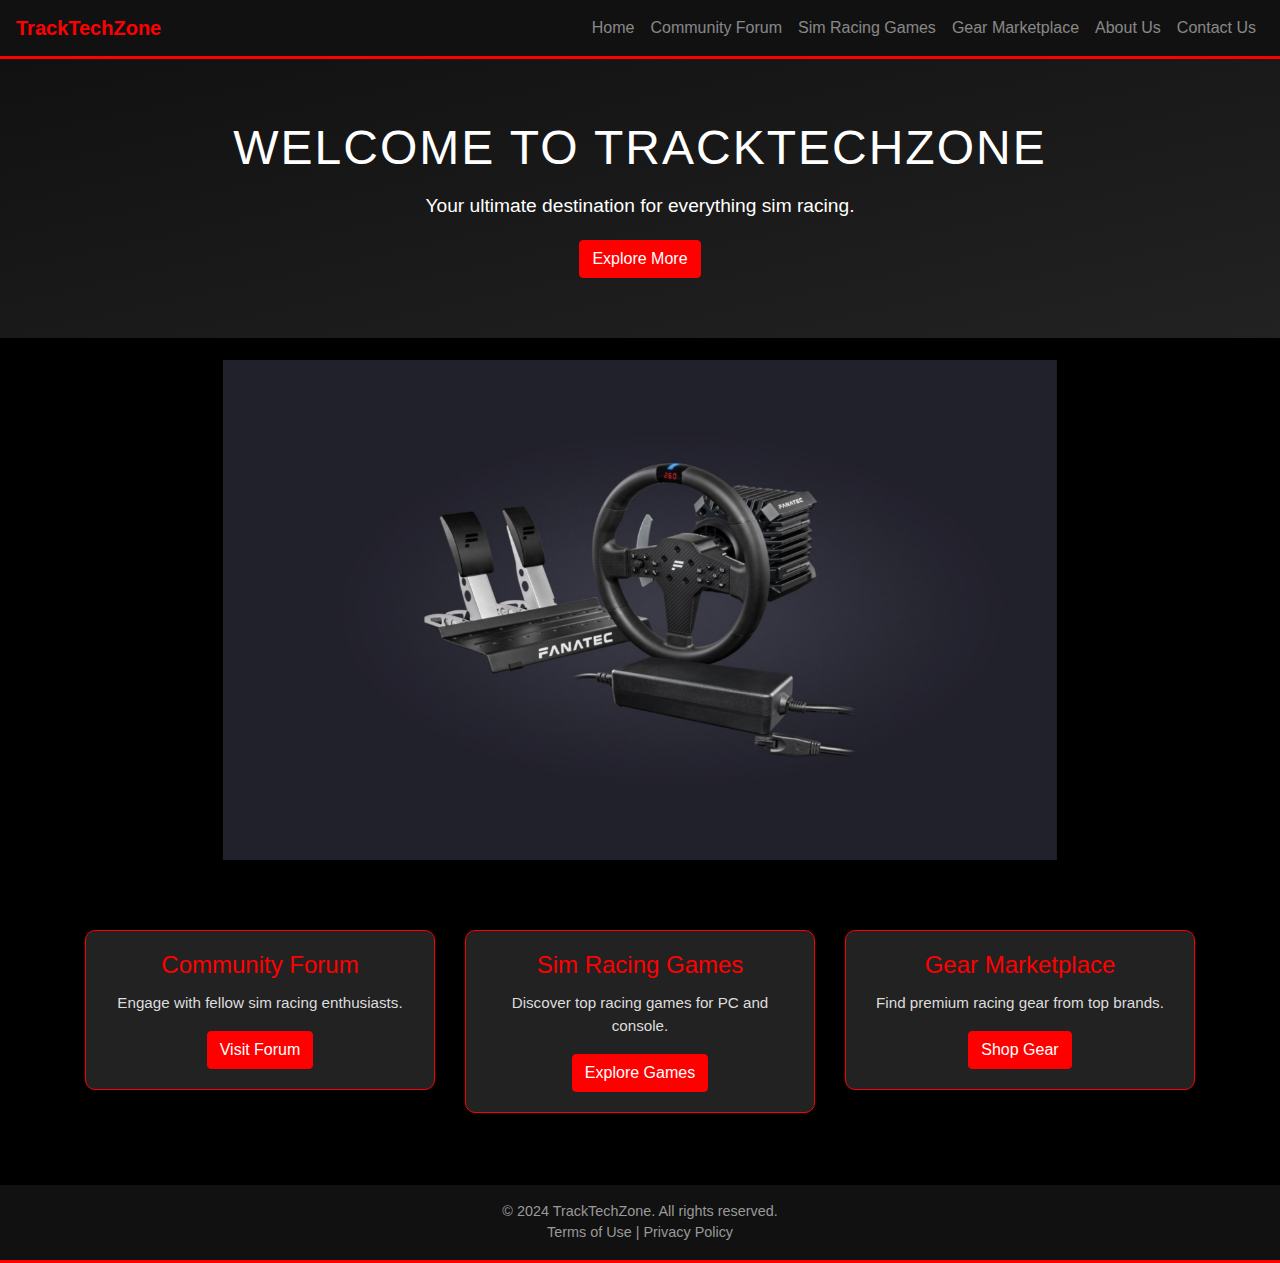
<file: index.html>
<!DOCTYPE html>
<!--DEVELOPER: Chul Huh, IS117-003, Fall 2024-->
<html lang="en">
  <head>
    <meta charset="UTF-8" />
    <meta name="viewport" content="width=device-width, initial-scale=1.0" />
    <title>TrackTechZone</title>
    <link
      href="https://stackpath.bootstrapcdn.com/bootstrap/4.5.2/css/bootstrap.min.css"
      rel="stylesheet"
    />
    <link href="styles.css" rel="stylesheet" />
  </head>
  <body>
    <!-- Navbar -->
    <nav class="navbar navbar-expand-lg navbar-dark">
        <a class="navbar-brand" href="index.html">TrackTechZone</a>
        <button class="navbar-toggler" type="button" data-toggle="collapse" data-target="#navbarNav" aria-controls="navbarNav" aria-expanded="false" aria-label="Toggle navigation">
            <span class="navbar-toggler-icon"></span>
        </button>
        <div class="collapse navbar-collapse" id="navbarNav">
            <ul class="navbar-nav ml-auto">
                <li class="nav-item"><a class="nav-link" href="index.html">Home</a></li>
                <li class="nav-item"><a class="nav-link" href="https://www.reddit.com/r/simracing/">Community Forum</a></li>
                <li class="nav-item"><a class="nav-link" href="https://store.steampowered.com/category/racing_sim/">Sim Racing Games</a></li>
                <li class="nav-item"><a class="nav-link" href="GearMarketplace.html">Gear Marketplace</a></li>
                <li class="nav-item"><a class="nav-link" href="AboutUs.html">About Us</a></li>
                <li class="nav-item"><a class="nav-link" href="ContactUs.html">Contact Us</a></li>
            </ul>
        </div>
    </nav>

    <!-- Hero Section -->
    <section class="hero">
        <h1>Welcome to TrackTechZone</h1>
        <p>Your ultimate destination for everything sim racing.</p>
        <a href="GearMarketplace.html" class="btn btn-primary">Explore More</a>
    </section>
    <!-- Image Carousel -->
<div id="carouselExampleSlidesOnly" class="carousel slide" data-ride="carousel" data-interval="2000">
    <div class="carousel-inner">
      <!-- First Image with Link -->
      <div class="carousel-item active">
        <a href="https://fanatec.com/us-en/ready2race/csl-dd-qr2-ready2race-bundle-for-pc-8-nm" target="_blank">
          <img src="pic/FanatecCSLDDQR2.jpg" alt="Fanatec CSL DD QR2">
        </a>
      </div>
      <!-- Second Image with Link -->
      <div class="carousel-item">
        <a href="https://mozaracing.com/product/r5-bundle/" target="_blank">
          <img src="pic/MozaR5Buncel.webp" alt="Moza R5 Bundle">
        </a>
      </div>
      <!-- Third Image with Link -->
      <div class="carousel-item">
        <a href="https://www.thrustmaster.com/en-us/products/t598/" target="_blank">
          <img src="pic/Thrustmaster t598.webp" alt="Thrustmaster t598">
        </a>
      </div>
    </div>
  </div>
  
  

    <!-- Features Overview Section -->
    <section id="features" class="container py-5">
        <div class="row text-center">
            <div class="col-md-4">
                <div class="card text-white mb-4">
                    <div class="card-body">
                        <h5 class="card-title">Community Forum</h5>
                        <p class="card-text">Engage with fellow sim racing enthusiasts.</p>
                        <a href="https://www.reddit.com/r/simracing/" class="btn btn-primary">Visit Forum</a>
                    </div>
                </div>
            </div>
            <div class="col-md-4">
                <div class="card text-white mb-4">
                    <div class="card-body">
                        <h5 class="card-title">Sim Racing Games</h5>
                        <p class="card-text">Discover top racing games for PC and console.</p>
                        <a href="https://store.steampowered.com/category/racing_sim/" class="btn btn-primary">Explore Games</a>
                    </div>
                </div>
            </div>
            <div class="col-md-4">
                <div class="card text-white mb-4">
                    <div class="card-body">
                        <h5 class="card-title">Gear Marketplace</h5>
                        <p class="card-text">Find premium racing gear from top brands.</p>
                        <a href="GearMarketplace.html" class="btn btn-primary">Shop Gear</a>
                    </div>
                </div>
            </div>
        </div>
    </section>

    <!-- Footer -->
    <footer class="footer text-center py-3">
        <p>© 2024 TrackTechZone. All rights reserved.</p>
        <p>Terms of Use | Privacy Policy</p>
    </footer>
    
  

    <!-- Bootstrap JS, Popper.js, and jQuery -->
    <script src="https://code.jquery.com/jquery-3.5.1.slim.min.js"></script>
    <script src="https://cdn.jsdelivr.net/npm/@popperjs/core@2.6.0/dist/umd/popper.min.js"></script>
    <script src="https://stackpath.bootstrapcdn.com/bootstrap/4.5.2/js/bootstrap.min.js"></script>
</body>
</html>
</html>
</file>
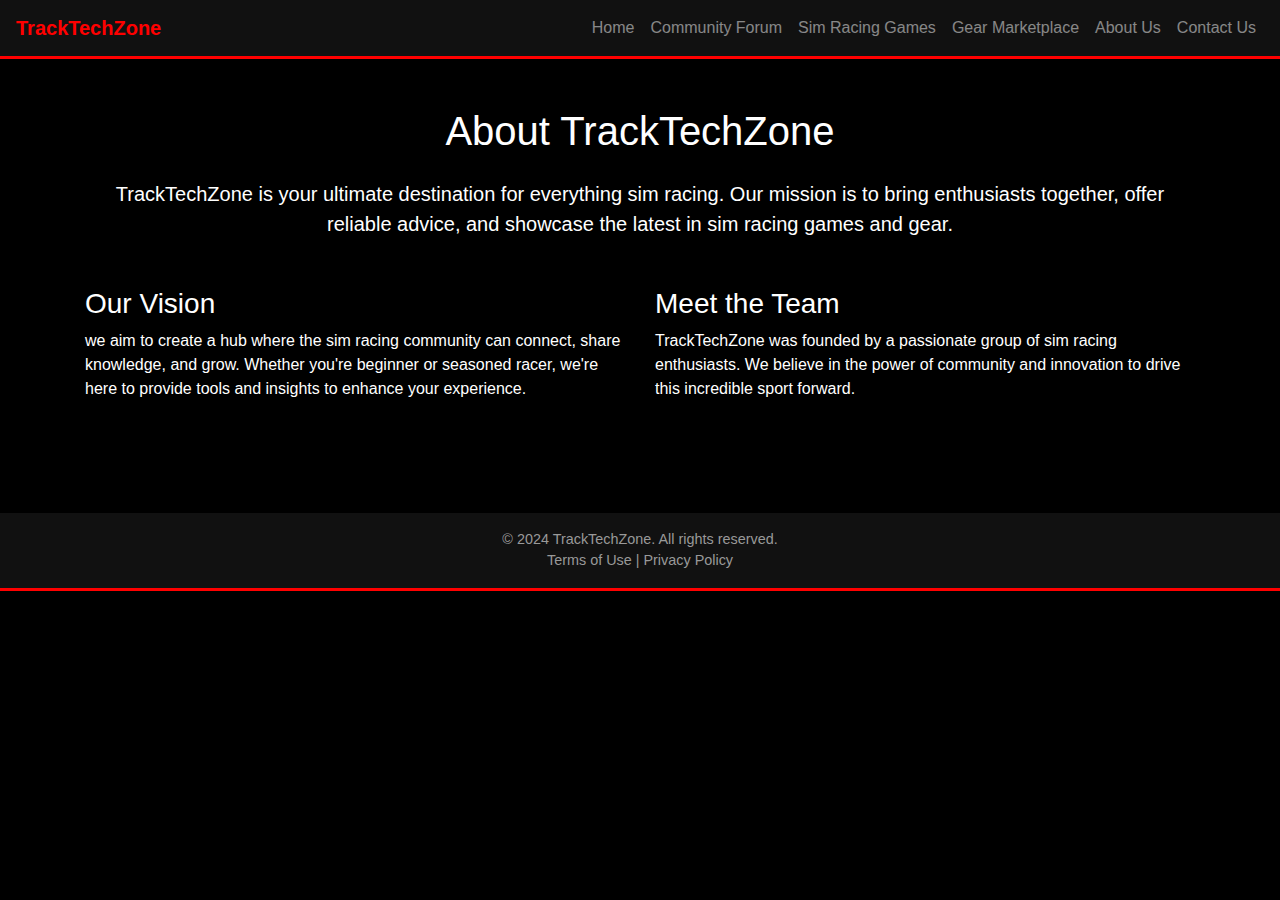
<file: AboutUs.html>
<!DOCTYPE html>
<!--DEVELOPER: Chul Huh, IS117-003, Fall 2024-->
<html lang="en">
  <head>
    <title>About Us - TrackTechZone</title>

    <link
      href="https://stackpath.bootstrapcdn.com/bootstrap/4.5.2/css/bootstrap.min.css"
      rel="stylesheet"
    />
    <link href="styles.css" rel="stylesheet" />
  </head>
  <body>
    <!-- Navbar -->
    <nav class="navbar navbar-expand-lg navbar-dark">
      <a class="navbar-brand" href="MainWebsite.html">TrackTechZone</a>
      <button
        class="navbar-toggler"
        type="button"
        data-toggle="collapse"
        data-target="#navbarNav"
        aria-controls="navbarNav"
        aria-expanded="false"
        aria-label="Toggle navigation"
      >
        <span class="navbar-toggler-icon"></span>
      </button>
      <div class="collapse navbar-collapse" id="navbarNav">
        <ul class="navbar-nav ml-auto">
          <li class="nav-item">
            <a class="nav-link" href="MainWebsite.html">Home</a>
          </li>
          <li class="nav-item">
            <a class="nav-link" href="https://www.reddit.com/r/simracing/"
              >Community Forum</a
            >
          </li>
          <li class="nav-item">
            <a
              class="nav-link"
              href="https://store.steampowered.com/category/racing_sim/"
              >Sim Racing Games</a
            >
          </li>
          <li class="nav-item">
            <a class="nav-link" href="GearMarketplace.html">Gear Marketplace</a>
          </li>
          <li class="nav-item">
            <a class="nav-link" href="AboutUs.html">About Us</a>
          </li>
          <li class="nav-item">
            <a class="nav-link" href="ContactUs.html">Contact Us</a>
          </li>
        </ul>
      </div>
    </nav>
    <!-- About us stuff -->
    <section class="about-us container py-5">
      <h1 class="text-center mb-4">About TrackTechZone</h1>
      <p class="lead text-center">
        TrackTechZone is your ultimate destination for everything sim racing.
        Our mission is to bring enthusiasts together, offer reliable advice, and
        showcase the latest in sim racing games and gear.
      </p>
      <div class="row my-5">
        <div class="col-md-6">
          <h3>Our Vision</h3>
          <p>
            we aim to create a hub where the sim racing community can connect,
            share knowledge, and grow. Whether you're beginner or seasoned
            racer, we're here to provide tools and insights to enhance your
            experience.
          </p>
        </div>
        <div class="col-md-6">
          <h3>Meet the Team</h3>
          <p>
            TrackTechZone was founded by a passionate group of sim racing
            enthusiasts. We believe in the power of community and innovation to
            drive this incredible sport forward.
          </p>
        </div>
      </div>
    </section>

    <footer class="footer text-center py-3">
      <p>&copy; 2024 TrackTechZone. All rights reserved.</p>
      <p>Terms of Use | Privacy Policy</p>
    </footer>

    <script src="https://code.jquery.com/jquery-3.5.1.slim.min.js"></script>
    <script src="https://cdn.jsdelivr.net/npm/@popperjs/core@2.6.0/dist/umd/popper.min.js"></script>
    <script src="https://stackpath.bootstrapcdn.com/bootstrap/4.5.2/js/bootstrap.min.js"></script>
  </body>
</html>
</file>
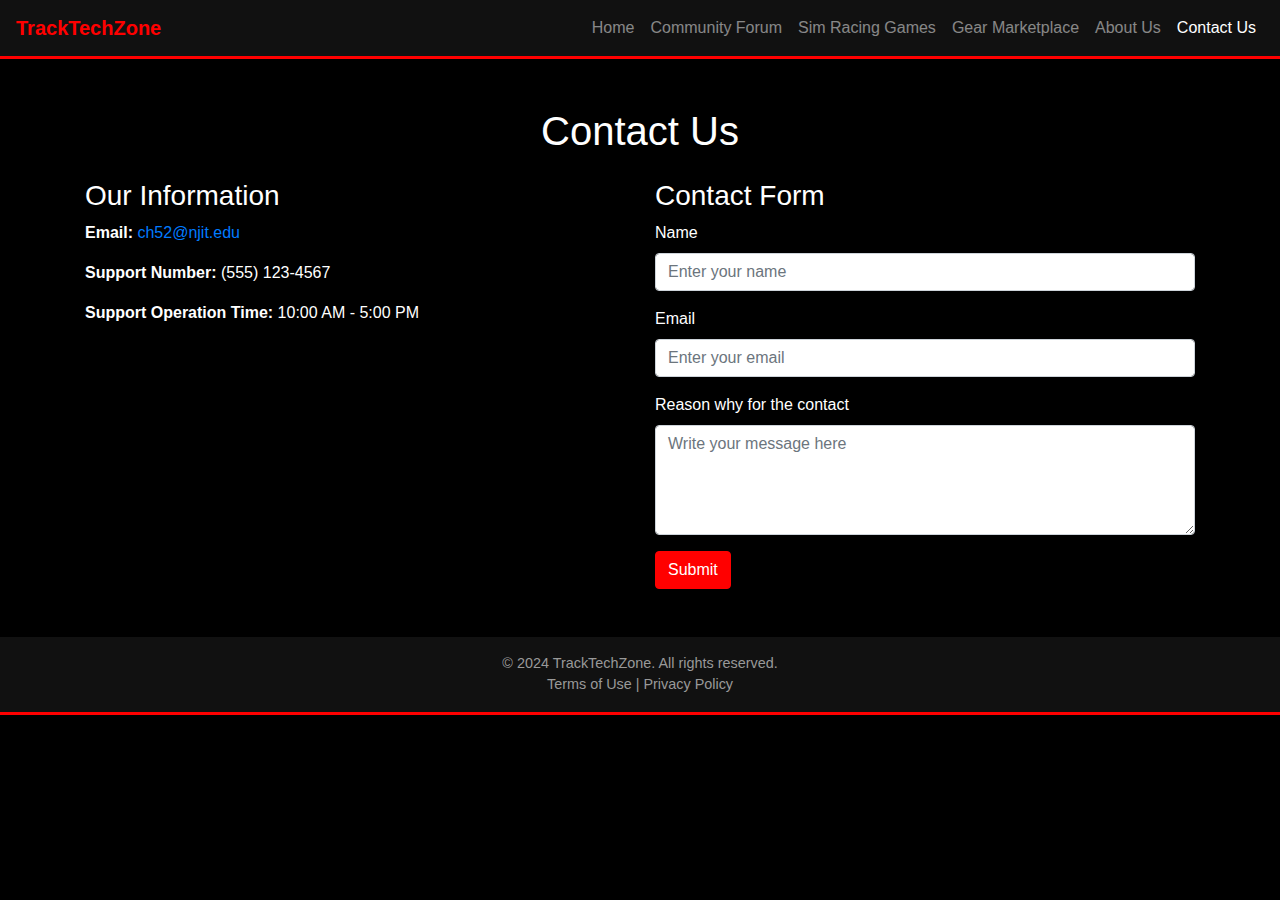
<file: ContactUs.html>
<!DOCTYPE html>
<!--DEVELOPER: Chul Huh, IS117-003, Fall 2024-->
<html lang="en">
  <head>
    <meta charset="UTF-8" />
    <meta name="viewport" content="width=device-width, initial-scale=1.0" />
    <title>Contact Us - TrackTechZone</title>
    <link
      href="https://stackpath.bootstrapcdn.com/bootstrap/4.5.2/css/bootstrap.min.css"
      rel="stylesheet"
    />
    <link href="styles.css" rel="stylesheet" />
  </head>
  <body>
    <!-- Navbar -->
    <nav class="navbar navbar-expand-lg navbar-dark">
      <a class="navbar-brand" href="index.html">TrackTechZone</a>
      <button
        class="navbar-toggler"
        type="button"
        data-toggle="collapse"
        data-target="#navbarNav"
        aria-controls="navbarNav"
        aria-expanded="false"
        aria-label="Toggle navigation"
      >
        <span class="navbar-toggler-icon"></span>
      </button>
      <div class="collapse navbar-collapse" id="navbarNav">
        <ul class="navbar-nav ml-auto">
          <li class="nav-item">
            <a class="nav-link" href="index.html">Home</a>
          </li>
          <li class="nav-item">
            <a class="nav-link" href="https://www.reddit.com/r/simracing/"
              >Community Forum</a
            >
          </li>
          <li class="nav-item">
            <a class="nav-link" href="SimRacingGame.html">Sim Racing Games</a>
          </li>
          <li class="nav-item">
            <a class="nav-link" href="GearMarketplace.html">Gear Marketplace</a>
          </li>
          <li class="nav-item">
            <a class="nav-link" href="AboutUs.html">About Us</a>
          </li>
          <li class="nav-item active">
            <a class="nav-link" href="ContactUs.html">Contact Us</a>
          </li>
        </ul>
      </div>
    </nav>

    <!-- Contact Information -->
    <div class="container my-5">
      <h1 class="text-center mb-4">Contact Us</h1>
      <div class="row">
        <div class="col-md-6">
          <h3>Our Information</h3>
          <p>
            <strong>Email:</strong>
            <a href="mailto:ch52@njit.edu">ch52@njit.edu</a>
          </p>
          <p><strong>Support Number:</strong> (555) 123-4567</p>
          <p><strong>Support Operation Time:</strong> 10:00 AM - 5:00 PM</p>
        </div>
        <div class="col-md-6">
          <h3>Contact Form</h3>
          <form>
            <div class="form-group">
              <label for="name">Name</label>
              <input
                type="text"
                class="form-control"
                id="name"
                placeholder="Enter your name"
              />
            </div>
            <div class="form-group">
              <label for="email">Email</label>
              <input
                type="email"
                class="form-control"
                id="email"
                placeholder="Enter your email"
              />
            </div>
            <div class="form-group">
              <label for="message">Reason why for the contact</label>
              <textarea
                class="form-control"
                id="message"
                rows="4"
                placeholder="Write your message here"
              ></textarea>
            </div>
            <button type="submit" class="btn btn-primary">Submit</button>
          </form>
        </div>
      </div>
    </div>

    <!-- Footer -->
    <footer class="footer text-center py-3">
      <p>&copy 2024 TrackTechZone. All rights reserved.</p>
      <p>Terms of Use | Privacy Policy</p>
    </footer>

    <!-- Bootstrap JS, Popper.js, and jQuery -->
    <script src="https://code.jquery.com/jquery-3.5.1.slim.min.js"></script>
    <script src="https://cdn.jsdelivr.net/npm/@popperjs/core@2.6.0/dist/umd/popper.min.js"></script>
    <script src="https://stackpath.bootstrapcdn.com/bootstrap/4.5.2/js/bootstrap.min.js"></script>
  </body>
</html>
</file>
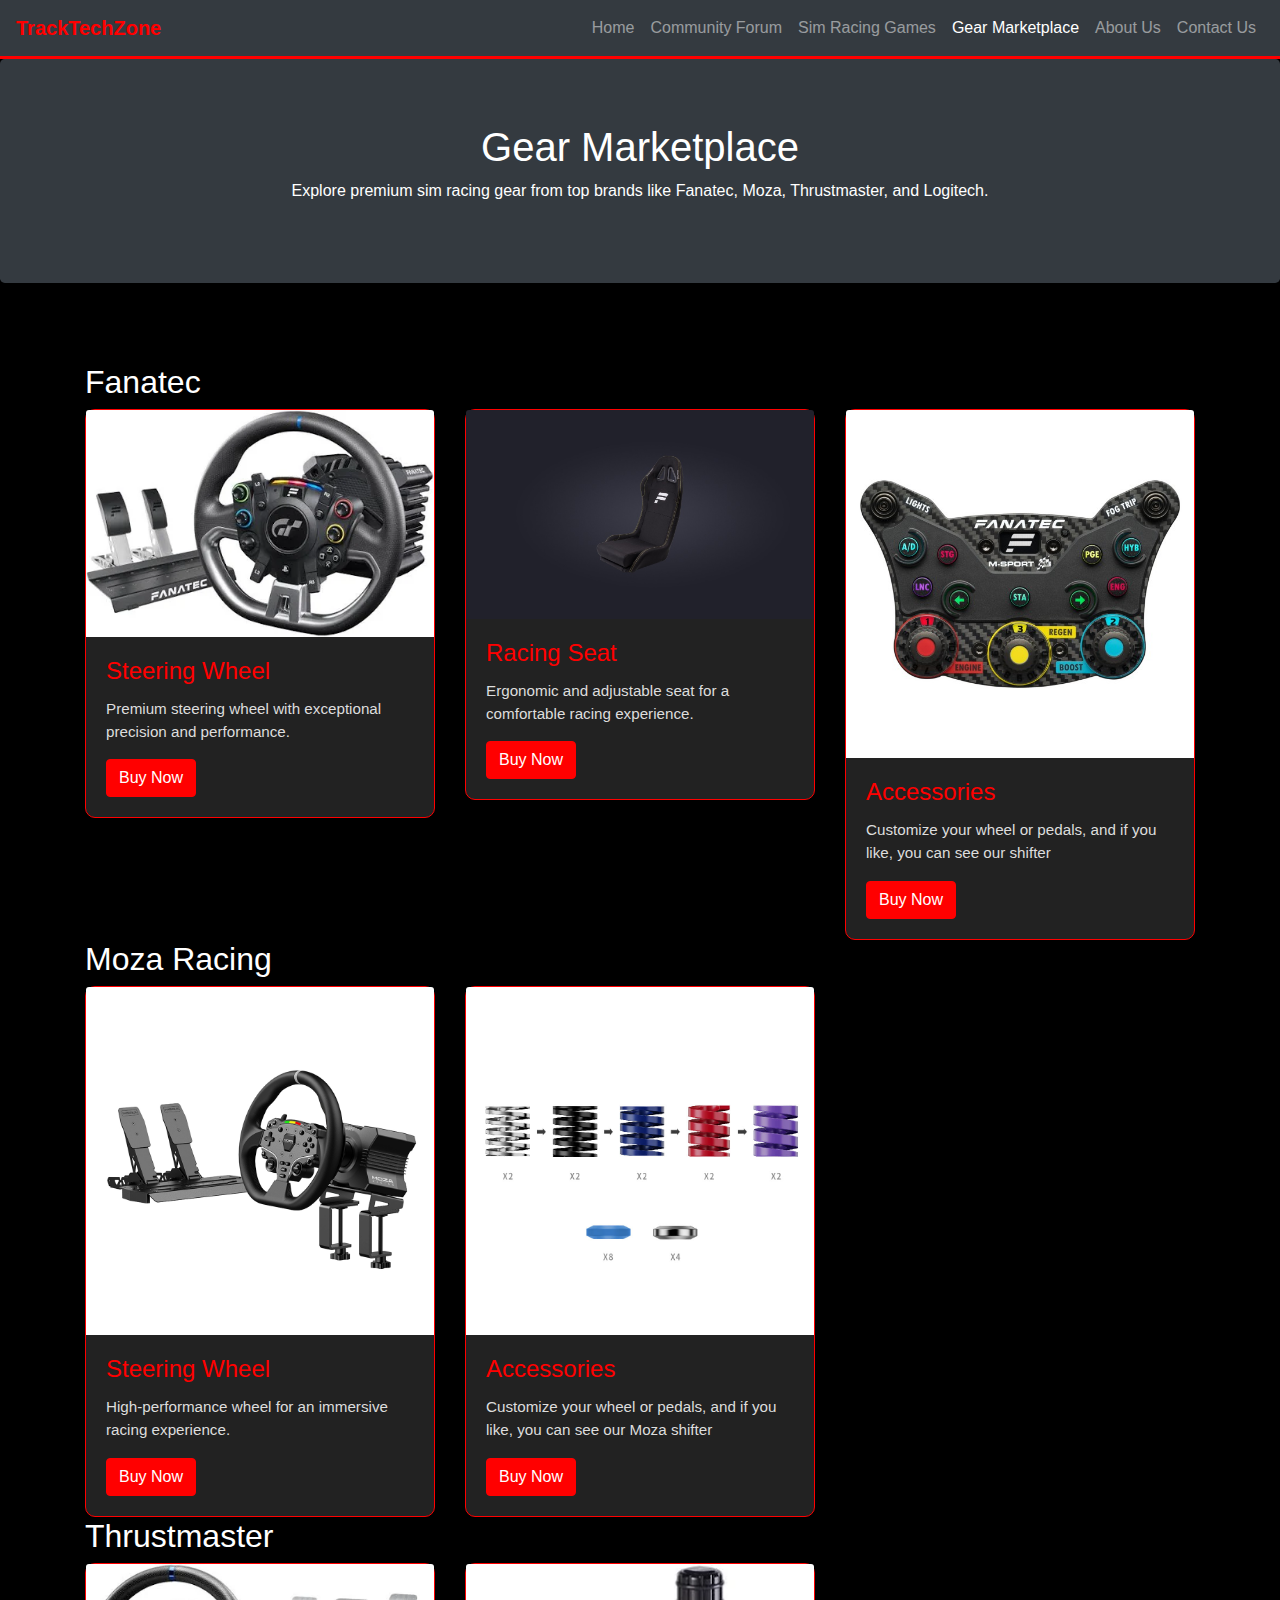
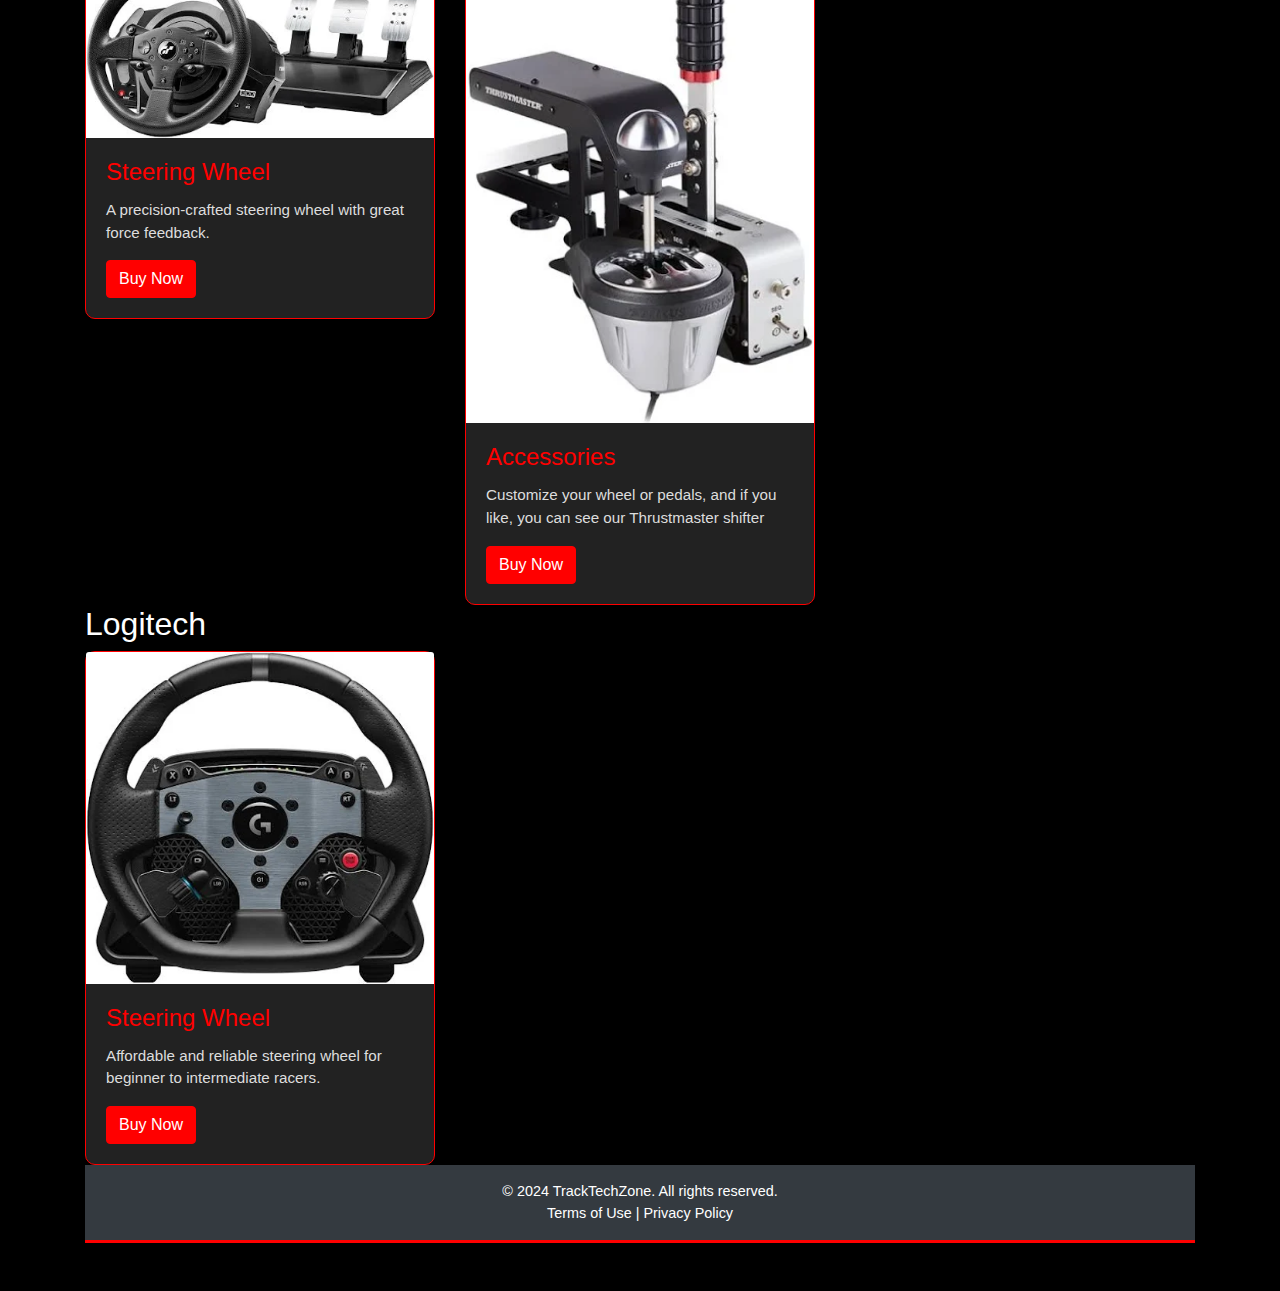
<file: GearMarketplace.html>
<!DOCTYPE html>
<!--DEVELOPER: Chul Huh, IS117-003, Fall 2024-->
<html lang="en">
<head>
  <meta charset="UTF-8">
  <meta name="viewport" content="width=device-width, initial-scale=1.0">
  <title>Gear Marketplace - TrackTechZone</title>
  <link href="https://stackpath.bootstrapcdn.com/bootstrap/4.5.2/css/bootstrap.min.css" rel="stylesheet">
  <link href="styles.css" rel="stylesheet">
</head>
<body>
  <!-- Navbar -->
  <nav class="navbar navbar-expand-lg navbar-dark bg-dark">
    <a class="navbar-brand" href="MainWebsite.html">TrackTechZone</a>
    <button class="navbar-toggler" type="button" data-toggle="collapse" data-target="#navbarNav">
      <span class="navbar-toggler-icon"></span>
    </button>
    <div class="collapse navbar-collapse" id="navbarNav">
      <ul class="navbar-nav ml-auto">
        <li class="nav-item"><a class="nav-link" href="MainWebsite.html">Home</a></li>
        <li class="nav-item"><a class="nav-link" href="https://www.reddit.com/r/simracing/">Community Forum</a></li>
        <li class="nav-item"><a class="nav-link" href="https://store.steampowered.com/category/racing_sim/">Sim Racing Games</a></li>
        <li class="nav-item active"><a class="nav-link" href="GearMarketplace.html">Gear Marketplace</a></li>
        <li class="nav-item"><a class="nav-link" href="AboutUs.html">About Us</a></li>
        <li class="nav-item"><a class="nav-link" href="ContactUs.html">Contact Us</a></li>
      </ul>
    </div>
  </nav>

  <!-- Hero Section -->
  <div class="jumbotron text-center bg-dark text-white">
    <h1>Gear Marketplace</h1>
    <p>Explore premium sim racing gear from top brands like Fanatec, Moza, Thrustmaster, and Logitech.</p>
  </div>

  <!-- Product Listings by Category -->
  <div class="container py-5">
    <!-- Fanatec Products -->
    <h2>Fanatec</h2>
    <div class="row">
      <!-- Fanatec Steering Wheel -->
      <div class="col-md-4">
        <div class="card">
          <img src="pic/FanatecWheelpic.webp" class="card-img-top" alt="Fanatec Steering Wheel">
          <div class="card-body">
            <h5 class="card-title">Steering Wheel</h5>
            <p class="card-text">Premium steering wheel with exceptional precision and performance.</p>
            <a href="https://fanatec.com/us-en/racing-wheels-direct-drive-bases/" target="_blank" class="btn btn-primary">Buy Now</a>
          </div>
        </div>
      </div>
      <!-- Fanatec Seat -->
      <div class="col-md-4">
        <div class="card">
          <img src="pic/FanatecSit.jpg" class="card-img-top" alt="Fanatec Seat">
          <div class="card-body">
            <h5 class="card-title">Racing Seat</h5>
            <p class="card-text">Ergonomic and adjustable seat for a comfortable racing experience.</p>
            <a href="https://fanatec.com/us-en/cockpits-mounting/" target="_blank" class="btn btn-primary">Buy Now</a>
          </div>
        </div>
      </div>
      <!-- Fanatec Accessories -->
      <div class="col-md-4">
        <div class="card">
          <img src="pic/FanatecAccess.jpg" class="card-img-top" alt="Fanatec Pedals">
          <div class="card-body">
            <h5 class="card-title">Accessories</h5>
            <p class="card-text">Customize your wheel or pedals, and if you like, you can see our shifter</p>
            <a href="https://fanatec.com/us-en/shifters-others/" target="_blank" class="btn btn-primary">Buy Now</a>
          </div>
        </div>
      </div>
    </div>

    <!-- Moza Products -->
    <h2>Moza Racing</h2>
    <div class="row">
      <!-- Moza Steering Wheel -->
      <div class="col-md-4">
        <div class="card">
          <img src="pic/MozaR5Buncel.webp" class="card-img-top" alt="Moza Steering Wheel">
          <div class="card-body">
            <h5 class="card-title">Steering Wheel</h5>
            <p class="card-text">High-performance wheel for an immersive racing experience.</p>
            <a href="https://mozaracing.com/shop/#wheels" target="_blank" class="btn btn-primary">Buy Now</a>
          </div>
        </div>
      </div>
      
      <!-- Moza Accessories -->
      <div class="col-md-4">
        <div class="card">
          <img src="pic/moza access.jpg" class="card-img-top" alt="Moza Pedals">
          <div class="card-body">
            <h5 class="card-title">Accessories</h5>
            <p class="card-text">Customize your wheel or pedals, and if you like, you can see our Moza shifter</p>
            <a href="https://mozaracing.com/shop/#accessories" target="_blank" class="btn btn-primary">Buy Now</a>
          </div>
        </div>
      </div>
    </div>

    <!-- Thrustmaster Products -->
    <h2>Thrustmaster</h2>
    <div class="row">
      <!-- Thrustmaster Steering Wheel -->
      <div class="col-md-4">
        <div class="card">
          <img src="pic/Thrustmastwer hweel.webp" class="card-img-top" alt="Thrustmaster Steering Wheel">
          <div class="card-body">
            <h5 class="card-title">Steering Wheel</h5>
            <p class="card-text">A precision-crafted steering wheel with great force feedback.</p>
            <a href="https://www.thrustmaster.com/en-us/universe/racing/" target="_blank" class="btn btn-primary">Buy Now</a>
          </div>
        </div>
      </div>
      
      <!-- Thrustmaster Accessories -->
      <div class="col-md-4">
        <div class="card">
          <img src="pic/Thrustmaster access.webp" class="card-img-top" alt="Thrustmaster Pedals">
          <div class="card-body">
            <h5 class="card-title">Accessories</h5>
            <p class="card-text">Customize your wheel or pedals, and if you like, you can see our Thrustmaster shifter</p>
            <a href="https://eshop.thrustmaster.com/en_us/products-steering-wheels/type.html?thrustmaster_product_type=2" target="_blank" class="btn btn-primary">Buy Now</a>
          </div>
        </div>
      </div>
    </div>

    <!-- Logitech Products -->
    <h2>Logitech</h2>
    <div class="row">
      <!-- Logitech Steering Wheel -->
      <div class="col-md-4">
        <div class="card">
          <img src="pic/logitech wheel.webp" class="card-img-top" alt="Logitech Steering Wheel">
          <div class="card-body">
            <h5 class="card-title">Steering Wheel</h5>
            <p class="card-text">Affordable and reliable steering wheel for beginner to intermediate racers.</p>
            <a href="https://www.logitechg.com/en-us/products/driving.html" target="_blank" class="btn btn-primary">Buy Now</a>
          </div>
        </div>
      </div>
      </div>
      <div class="clearfix">

      </div>
    
    
      <!-- Footer -->
    <footer class="footer text-center py-3 bg-dark text-white">
      <p>© 2024 TrackTechZone. All rights reserved.</p>
      <p>Terms of Use | Privacy Policy</p>
    </footer>

    <!-- Bootstrap JS -->
    <script src="https://code.jquery.com/jquery-3.5.1.slim.min.js"></script>
    <script src="https://cdn.jsdelivr.net/npm/@popperjs/core@2.6.0/dist/umd/popper.min.js"></script>
    <script src="https://stackpath.bootstrapcdn.com/bootstrap/4.5.2/js/bootstrap.min.js"></script>
  </body>
</html>
</file>
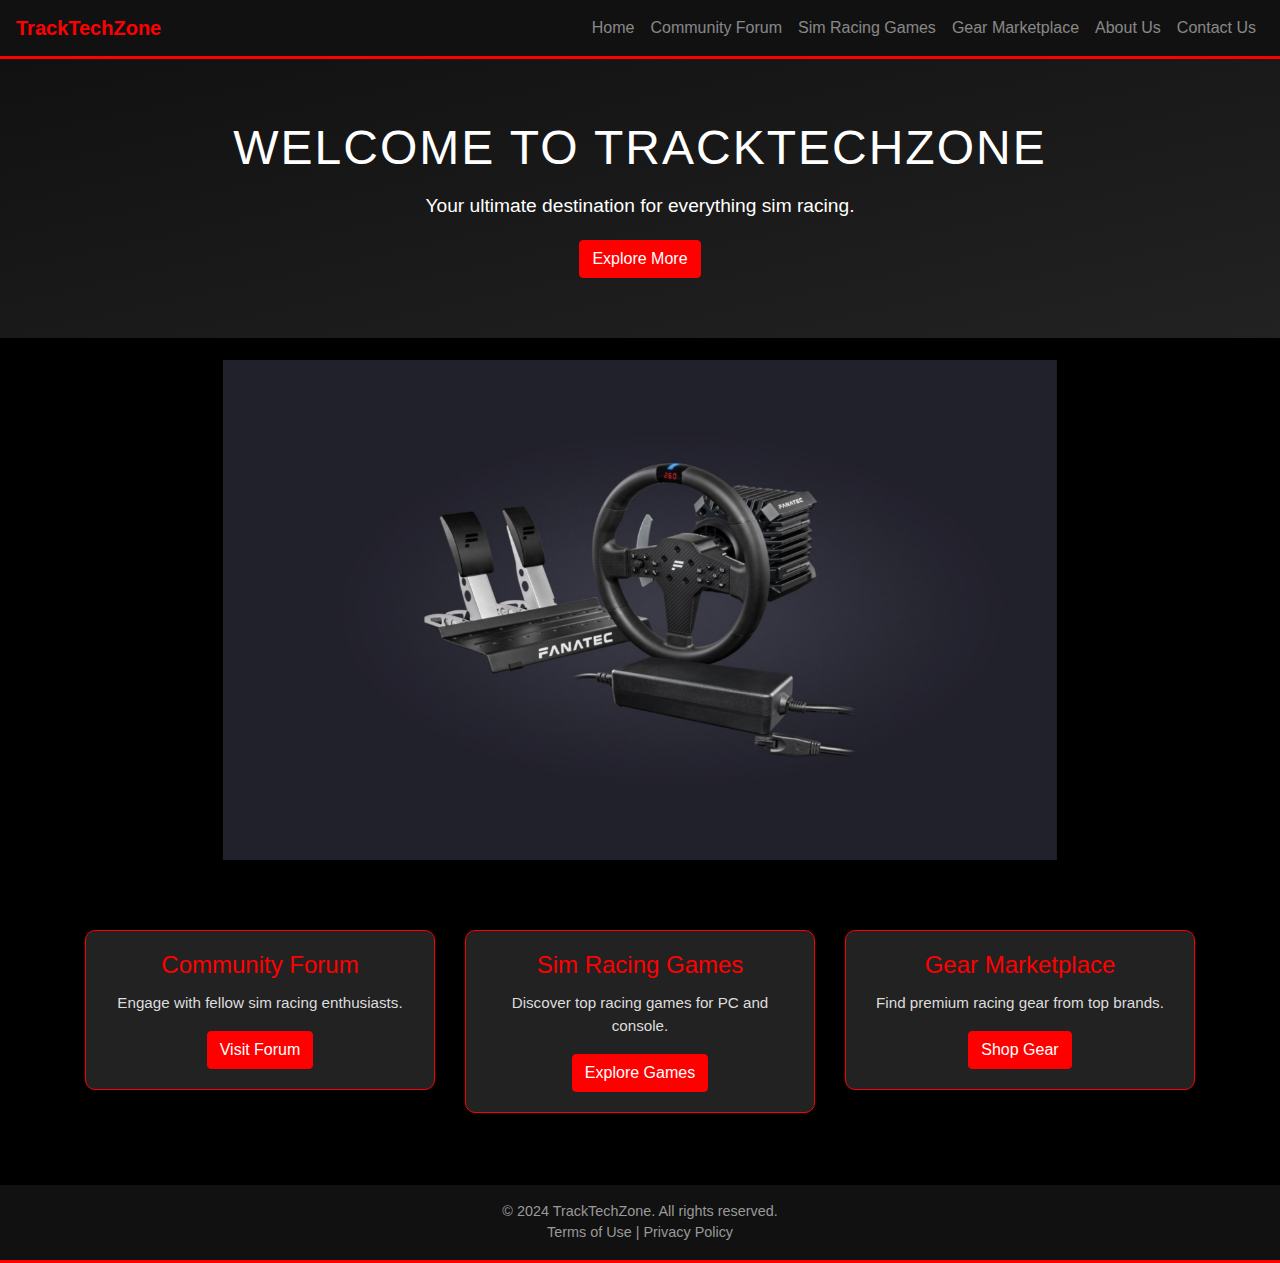
<file: MainWebsite.html>
<!DOCTYPE html>
<!--DEVELOPER: Chul Huh, IS117-003, Fall 2024-->
<html lang="en">
  <head>
    <meta charset="UTF-8" />
    <meta name="viewport" content="width=device-width, initial-scale=1.0" />
    <title>TrackTechZone</title>
    <link
      href="https://stackpath.bootstrapcdn.com/bootstrap/4.5.2/css/bootstrap.min.css"
      rel="stylesheet"
    />
    <link href="styles.css" rel="stylesheet" />
  </head>
  <body>
    <!-- Navbar -->
    <nav class="navbar navbar-expand-lg navbar-dark">
        <a class="navbar-brand" href="MainWebsite.html">TrackTechZone</a>
        <button class="navbar-toggler" type="button" data-toggle="collapse" data-target="#navbarNav" aria-controls="navbarNav" aria-expanded="false" aria-label="Toggle navigation">
            <span class="navbar-toggler-icon"></span>
        </button>
        <div class="collapse navbar-collapse" id="navbarNav">
            <ul class="navbar-nav ml-auto">
                <li class="nav-item"><a class="nav-link" href="MainWebsite.html">Home</a></li>
                <li class="nav-item"><a class="nav-link" href="https://www.reddit.com/r/simracing/">Community Forum</a></li>
                <li class="nav-item"><a class="nav-link" href="https://store.steampowered.com/category/racing_sim/">Sim Racing Games</a></li>
                <li class="nav-item"><a class="nav-link" href="GearMarketplace.html">Gear Marketplace</a></li>
                <li class="nav-item"><a class="nav-link" href="AboutUs.html">About Us</a></li>
                <li class="nav-item"><a class="nav-link" href="ContactUs.html">Contact Us</a></li>
            </ul>
        </div>
    </nav>

    <!-- Hero Section -->
    <section class="hero">
        <h1>Welcome to TrackTechZone</h1>
        <p>Your ultimate destination for everything sim racing.</p>
        <a href="GearMarketplace.html" class="btn btn-primary">Explore More</a>
    </section>
    <!-- Image Carousel -->
<div id="carouselExampleSlidesOnly" class="carousel slide" data-ride="carousel" data-interval="2000">
    <div class="carousel-inner">
      <!-- First Image with Link -->
      <div class="carousel-item active">
        <a href="https://fanatec.com/us-en/ready2race/csl-dd-qr2-ready2race-bundle-for-pc-8-nm" target="_blank">
          <img src="pic/FanatecCSLDDQR2.jpg" alt="Fanatec CSL DD QR2">
        </a>
      </div>
      <!-- Second Image with Link -->
      <div class="carousel-item">
        <a href="https://mozaracing.com/product/r5-bundle/" target="_blank">
          <img src="pic/MozaR5Buncel.webp" alt="Moza R5 Bundle">
        </a>
      </div>
      <!-- Third Image with Link -->
      <div class="carousel-item">
        <a href="https://www.thrustmaster.com/en-us/products/t598/" target="_blank">
          <img src="pic/Thrustmaster t598.webp" alt="Thrustmaster t598">
        </a>
      </div>
    </div>
  </div>
  
  

    <!-- Features Overview Section -->
    <section id="features" class="container py-5">
        <div class="row text-center">
            <div class="col-md-4">
                <div class="card text-white mb-4">
                    <div class="card-body">
                        <h5 class="card-title">Community Forum</h5>
                        <p class="card-text">Engage with fellow sim racing enthusiasts.</p>
                        <a href="https://www.reddit.com/r/simracing/" class="btn btn-primary">Visit Forum</a>
                    </div>
                </div>
            </div>
            <div class="col-md-4">
                <div class="card text-white mb-4">
                    <div class="card-body">
                        <h5 class="card-title">Sim Racing Games</h5>
                        <p class="card-text">Discover top racing games for PC and console.</p>
                        <a href="https://store.steampowered.com/category/racing_sim/" class="btn btn-primary">Explore Games</a>
                    </div>
                </div>
            </div>
            <div class="col-md-4">
                <div class="card text-white mb-4">
                    <div class="card-body">
                        <h5 class="card-title">Gear Marketplace</h5>
                        <p class="card-text">Find premium racing gear from top brands.</p>
                        <a href="GearMarketplace.html" class="btn btn-primary">Shop Gear</a>
                    </div>
                </div>
            </div>
        </div>
    </section>

    <!-- Footer -->
    <footer class="footer text-center py-3">
        <p>© 2024 TrackTechZone. All rights reserved.</p>
        <p>Terms of Use | Privacy Policy</p>
    </footer>
    
  

    <!-- Bootstrap JS, Popper.js, and jQuery -->
    <script src="https://code.jquery.com/jquery-3.5.1.slim.min.js"></script>
    <script src="https://cdn.jsdelivr.net/npm/@popperjs/core@2.6.0/dist/umd/popper.min.js"></script>
    <script src="https://stackpath.bootstrapcdn.com/bootstrap/4.5.2/js/bootstrap.min.js"></script>
</body>
</html>
</html>
</file>
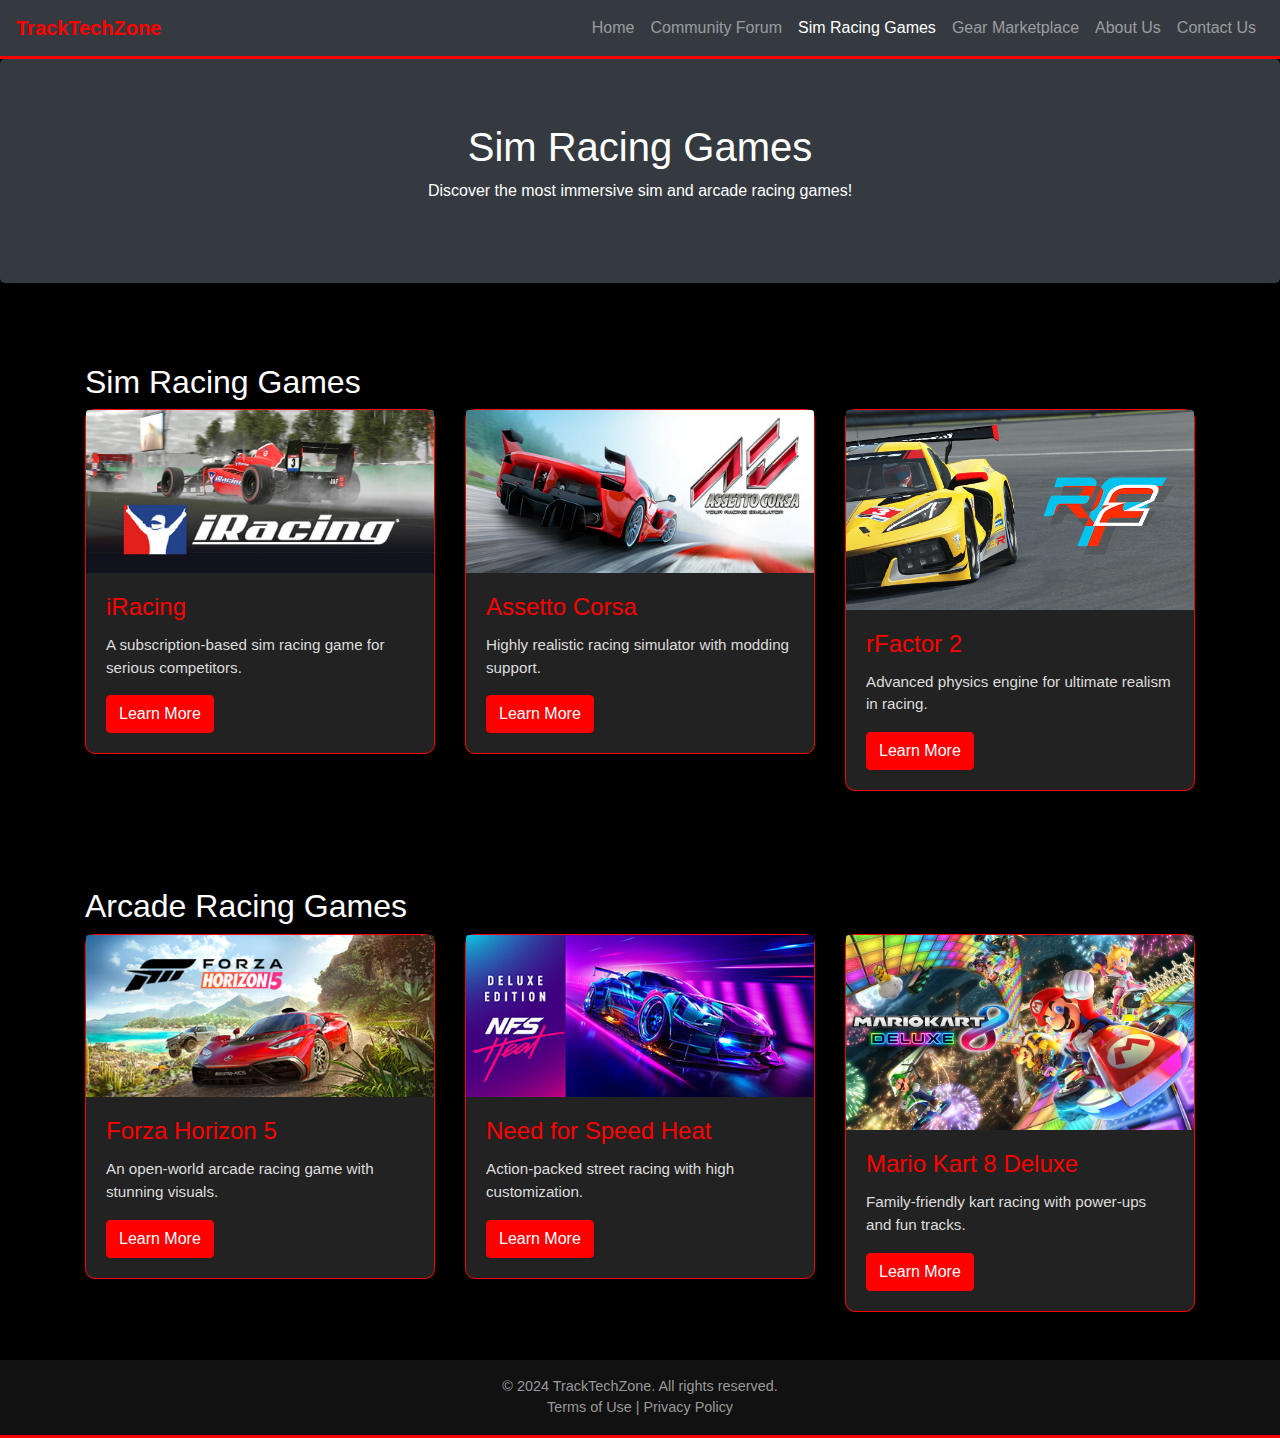
<file: SimRacingGame.html>
<!DOCTYPE html>
<!--DEVELOPER: Chul Huh, IS117-003, Fall 2024-->
<html lang="en">
  <head>
    <meta charset="UTF-8" />
    <meta name="viewport" content="width=device-width, initial-scale=1.0" />
    <title>Sim Racing Games - TrackTechZone</title>
    <link
      href="https://stackpath.bootstrapcdn.com/bootstrap/4.5.2/css/bootstrap.min.css"
      rel="stylesheet"
    />
    <link href="styles.css" rel="stylesheet" />
  </head>
  <body>
    <!-- Navbar -->
    <nav class="navbar navbar-expand-lg navbar-dark bg-dark">
      <a class="navbar-brand" href="index.html">TrackTechZone</a>
      <button
        class="navbar-toggler"
        type="button"
        data-toggle="collapse"
        data-target="#navbarNav"
      >
        <span class="navbar-toggler-icon"></span>
      </button>
      <div class="collapse navbar-collapse" id="navbarNav">
        <ul class="navbar-nav ml-auto">
          <li class="nav-item">
            <a class="nav-link" href="index.html">Home</a>
          </li>
          <li class="nav-item">
            <a class="nav-link" href="https://www.reddit.com/r/simracing/"
              >Community Forum</a
            >
          </li>
          <li class="nav-item active">
            <a class="nav-link" href="SimRacingGames.html">Sim Racing Games</a>
          </li>
          <li class="nav-item">
            <a class="nav-link" href="GearMarketplace.html">Gear Marketplace</a>
          </li>
          <li class="nav-item">
            <a class="nav-link" href="AboutUs.html">About Us</a>
          </li>
          <li class="nav-item">
            <a class="nav-link" href="ContactUs.html">Contact Us</a>
          </li>
        </ul>
      </div>
    </nav>

    <!-- Hero Section -->
    <div class="jumbotron text-center bg-dark text-white">
      <h1>Sim Racing Games</h1>
      <p>Discover the most immersive sim and arcade racing games!</p>
    </div>

    <!-- Sim Racing Games Section -->
    <div class="container py-5">
      <h2>Sim Racing Games</h2>
      <div class="row">
        <!-- iRacing -->
        <div class="col-md-4">
          <div class="card">
            <img src="pic/iRacing.jpg" class="card-img-top" alt="iRacing" />
            <div class="card-body">
              <h5 class="card-title">iRacing</h5>
              <p class="card-text">
                A subscription-based sim racing game for serious competitors.
              </p>
              <a
                href="https://www.iracing.com/"
                target="_blank"
                class="btn btn-primary"
                >Learn More</a
              >
            </div>
          </div>
        </div>
        <!-- Assetto Corsa -->
        <div class="col-md-4">
          <div class="card">
            <img
              src="pic/AssettoCorsa.jpg"
              class="card-img-top"
              alt="Assetto Corsa"
            />
            <div class="card-body">
              <h5 class="card-title">Assetto Corsa</h5>
              <p class="card-text">
                Highly realistic racing simulator with modding support.
              </p>
              <a
                href="https://www.assettocorsa.net/"
                target="_blank"
                class="btn btn-primary"
                >Learn More</a
              >
            </div>
          </div>
        </div>
        <!-- rFactor 2 -->
        <div class="col-md-4">
          <div class="card">
            <img src="pic/rFactor2.jpg" class="card-img-top" alt="rFactor 2" />
            <div class="card-body">
              <h5 class="card-title">rFactor 2</h5>
              <p class="card-text">
                Advanced physics engine for ultimate realism in racing.
              </p>
              <a
                href="https://www.studio-397.com/"
                target="_blank"
                class="btn btn-primary"
                >Learn More</a
              >
            </div>
          </div>
        </div>
      </div>
    </div>

    <!-- Arcade Racing Games Section -->
    <div class="container py-5">
      <h2>Arcade Racing Games</h2>
      <div class="row">
        <!-- Forza Horizon 5 -->
        <div class="col-md-4">
          <div class="card">
            <img
              src="pic/ForzaHorizon5.jpg"
              class="card-img-top"
              alt="Forza Horizon 5"
            />
            <div class="card-body">
              <h5 class="card-title">Forza Horizon 5</h5>
              <p class="card-text">
                An open-world arcade racing game with stunning visuals.
              </p>
              <a
                href="https://forzamotorsport.net/"
                target="_blank"
                class="btn btn-primary"
                >Learn More</a
              >
            </div>
          </div>
        </div>
        <!-- Need for Speed Heat -->
        <div class="col-md-4">
          <div class="card">
            <img
              src="pic/NFSHeat.jpg"
              class="card-img-top"
              alt="Need for Speed Heat"
            />
            <div class="card-body">
              <h5 class="card-title">Need for Speed Heat</h5>
              <p class="card-text">
                Action-packed street racing with high customization.
              </p>
              <a
                href="https://www.ea.com/games/need-for-speed/need-for-speed-heat"
                target="_blank"
                class="btn btn-primary"
                >Learn More</a
              >
            </div>
          </div>
        </div>
        <!-- Mario Kart 8 Deluxe -->
        <div class="col-md-4">
          <div class="card">
            <img
              src="pic/MarioKart8.jpg"
              class="card-img-top"
              alt="Mario Kart 8 Deluxe"
            />
            <div class="card-body">
              <h5 class="card-title">Mario Kart 8 Deluxe</h5>
              <p class="card-text">
                Family-friendly kart racing with power-ups and fun tracks.
              </p>
              <a
                href="https://mariokart8.nintendo.com/"
                target="_blank"
                class="btn btn-primary"
                >Learn More</a
              >
            </div>
          </div>
        </div>
      </div>
    </div>

    <!-- Footer -->
    <footer class="footer text-center py-3">
      <p>© 2024 TrackTechZone. All rights reserved.</p>
      <p>Terms of Use | Privacy Policy</p>
    </footer>

    <!-- Bootstrap JS -->
    <script src="https://code.jquery.com/jquery-3.5.1.slim.min.js"></script>
    <script src="https://cdn.jsdelivr.net/npm/@popperjs/core@2.6.0/dist/umd/popper.min.js"></script>
    <script src="https://stackpath.bootstrapcdn.com/bootstrap/4.5.2/js/bootstrap.min.js"></script>
  </body>
</html>
</file>
<file: styles.css>
/* DEVELOPER: Chul Huh, IS117-003, Fall 2024 */

body {
  color: #fff;
  background-color: #000;
  font-family: Arial, sans-serif;
}

.navbar,
.footer {
  background-color: #111;
  border-bottom: 3px solid #f00;
}

.navbar-brand {
  color: #f00 !important;
  font-weight: bold;
}

.hero {
  background: linear-gradient(to bottom right, #111, #222);
  color: white;
  padding: 60px 0;
  text-align: center;
}

.hero h1 {
  font-size: 3rem;
  text-transform: uppercase;
  letter-spacing: 2px;
}

.hero p {
  font-size: 1.2rem;
  margin-top: 15px;
  margin-bottom: 20px;
}

.card {
  background-color: #222;
  border: 1px solid #f00;
  border-radius: 10px;
}

.card-title {
  color: #f00;
  font-size: 1.5rem;
}

.card-text {
  font-size: 0.95rem;
  color: #ddd;
}

.btn-primary {
  background-color: #f00;
  border-color: #f00;
  transition: background-color 0.3s ease;
}

.btn-primary:hover {
  background-color: #fff;
  color: #f00;
  border-color: #f00;
}

.footer {
  padding: 15px 0;
  color: #999;
  font-size: 0.9rem;
}

.footer p {
  margin: 0;
}

.carousel {
  margin: 20px auto;
  max-width: 80%;
  border: 2px solid #000;
  border-radius: 10px;
  overflow: hidden;
}

.carousel-item img {
  width: 100%;
  height: 500px;
  object-fit: contain;
  margin: 0 auto;
}

@media (max-width: 1024px) {
  .carousel-item img {
    height: 400px;
  }
}

@media (max-width: 768px) {
  .carousel-item img {
    height: 300px;
  }
}

@media (max-width: 480px) {
  .carousel-item img {
    height: 250px;
  }
}
</file>
